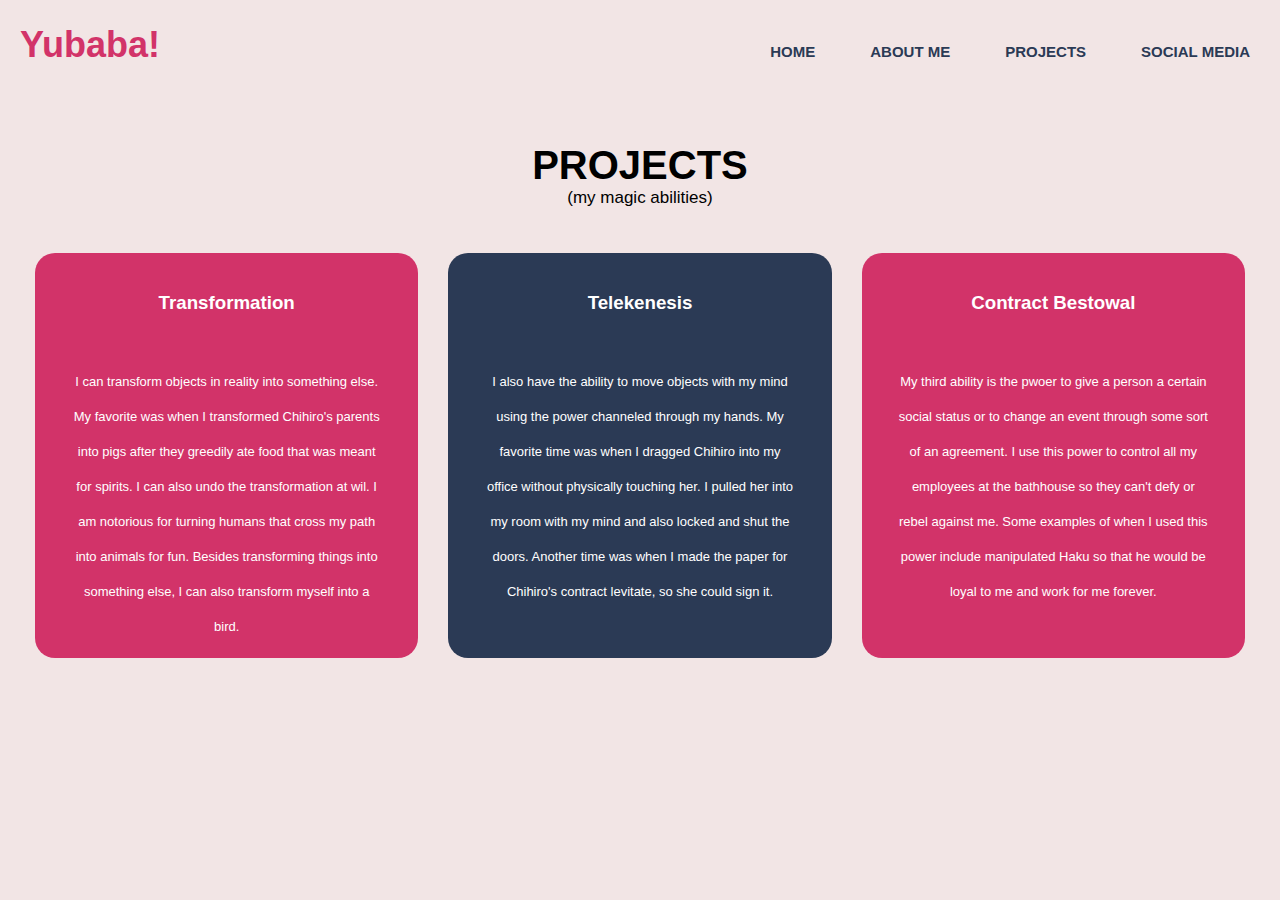
<file: projects.html>
<!DOCTYPE html>
<html lang="en">
<head>
  <title>About Me</title>
  <meta charset="utf-8">
  <meta name="viewport" content="width=device-width, initial-scale=1">
  <meta name="author" content="Your name">
  <meta name="description" content="Brief description">
  <meta property="og:title" content="Your Page Title">
  <meta property="og:description" content="Brief description">
  <meta property="og:image" content="/some-image.png">
  <meta property="og:url" content="/this-page.html">
  <meta property="og:site_name" content="Your Site Name">
  <meta name="twitter:card" content="summary_large_image">
  <meta name="twitter:image:alt" content="image description">
  <link href="project.css" rel="stylesheet">
  <link rel="icon" type="image/svg+xml" href="/favicon.svg">
</head>
<body>
    <header>
        <h1 class="logo">Yubaba! </h1>
        
        <nav>
          <a href="index.html" class="navhome child bounce">HOME</a>
          <a href= "about.html" class="navabout child bounce ">ABOUT ME</a>
          <a href="projects.html" class="navproj child bounce">PROJECTS</a>
          <a href="media.html" class="navmediac child bounce">SOCIAL MEDIA</a>
        </nav>
      </header>

    <div class="pagetitle">
        <h1>PROJECTS</h1>
        <p class="desc">(my magic abilities)</p>
    </div>

    <div class="box">
        <div class="card odd">
            <i class="fas fa-bars"></i>
            <h3 class="trans">Transformation</h3>
            <div class="pra">
                <p class="pratext">I can transform objects in reality into something else. My favorite was when I transformed
                    Chihiro's parents into pigs after they greedily ate food that was meant for spirits. 
                    I can also undo the transformation at wil.
                    I am notorious for turning humans that cross my path into animals for fun.
                    Besides transforming things into something else, I can also transform myself into a bird.
                </p>
            </div>
        </div>

        <div class="card">
            <i class="fas fa-bars"></i>
            <h3>Telekenesis</h3>
            <div class="pra">
                <p class="pratext">
                    I also have the ability to move objects with my mind using the power channeled through my hands.
                    My favorite time was when I dragged Chihiro into my office without physically touching her. 
                    I pulled her into my room with my mind and also locked and shut the doors. 
                    Another time was when I made the paper for Chihiro's contract levitate, so she could sign it.
                </p>
            </div>
        </div>


        <div class="card odd">
            <i class="fas fa-bars"></i>
            <h3>Contract Bestowal</h3>
            <div class="pra">
                <p class="pratext">
                    My third ability is the pwoer to give a person a certain social status or to change an event through 
                    some sort of an agreement. I use this power to control all my employees at the bathhouse so they 
                    can't defy or rebel against me. Some examples of when I used this power include manipulated Haku
                    so that he would be loyal to me and work for me forever.
                </p>
            </div>
        </div>

    </div>
  
</body>
</html>
</file>
<file: project.css>
/*reset page*/
html, body {
    margin: 0;
    height: 100%;
    padding-left: 10px;
    padding-right: 10px;
    font-family: sans-serif;
    background-color: #F2E5E5;
}

header {
    display: flex;
    justify-content: space-between;
    align-items: baseline;
    flex-wrap: wrap;
}
  
nav {
    margin-top: 0;
    display: flex;
    gap: 20px;
    margin-right: 10px;
    text-decoration: none;
    
}

nav a{
    text-decoration: none;
    font-size: 15px;
    margin-left: 35px;
    color: #2B3A55;
    font-weight: bold;
}

.logo{
    font-size: 225%;
    margin-bottom: 0px;
    color: #D23369;
}

.service {
    background: lightblue;
    width: 100%;
    padding: 100px 0px;
}

.pagetitle {
    font-size: 20px;
    width: 1130px;
    margin: 30px auto;
    text-align: center;
    margin-top: 50px;
}

.pagetitle h1{
    margin-bottom: 0;
}

.desc {
    margin-top: 0px;
    font-size: 17px;
}

.box {
    display: flex;
    justify-content: center;
    align-items: center;
    min-height: 400px;
    margin-top: 10px;
}

.pratext {
    text-align: center;
}
    
.card {
    position:relative;
    height: 365px;
    width: 335px;
    padding: 20px 35px;
    background: #2B3A55;
    border-radius: 20px;
    margin: 15px;
    color: white;
    overflow: hidden;
    text-align: center;
}

.odd {
    background: #D23369;
}

.card p{
    margin-top: 50px;
    line-height: 35px;
    font-size: 13px;;
}

.child {
    align-self: flex-end;
    height: 50px;
    animation-duration: 1s;
    animation-iteration-count: infinite;
    transform-origin: bottom;
}
.bounce:hover {
    animation-name: bounce;
    animation-timing-function: ease;
}

@keyframes bounce {
  0%   { transform: translateY(0); }
  50%  { transform: translateY(-25px); }
  100% { transform: translateY(0); }
}
</file>
